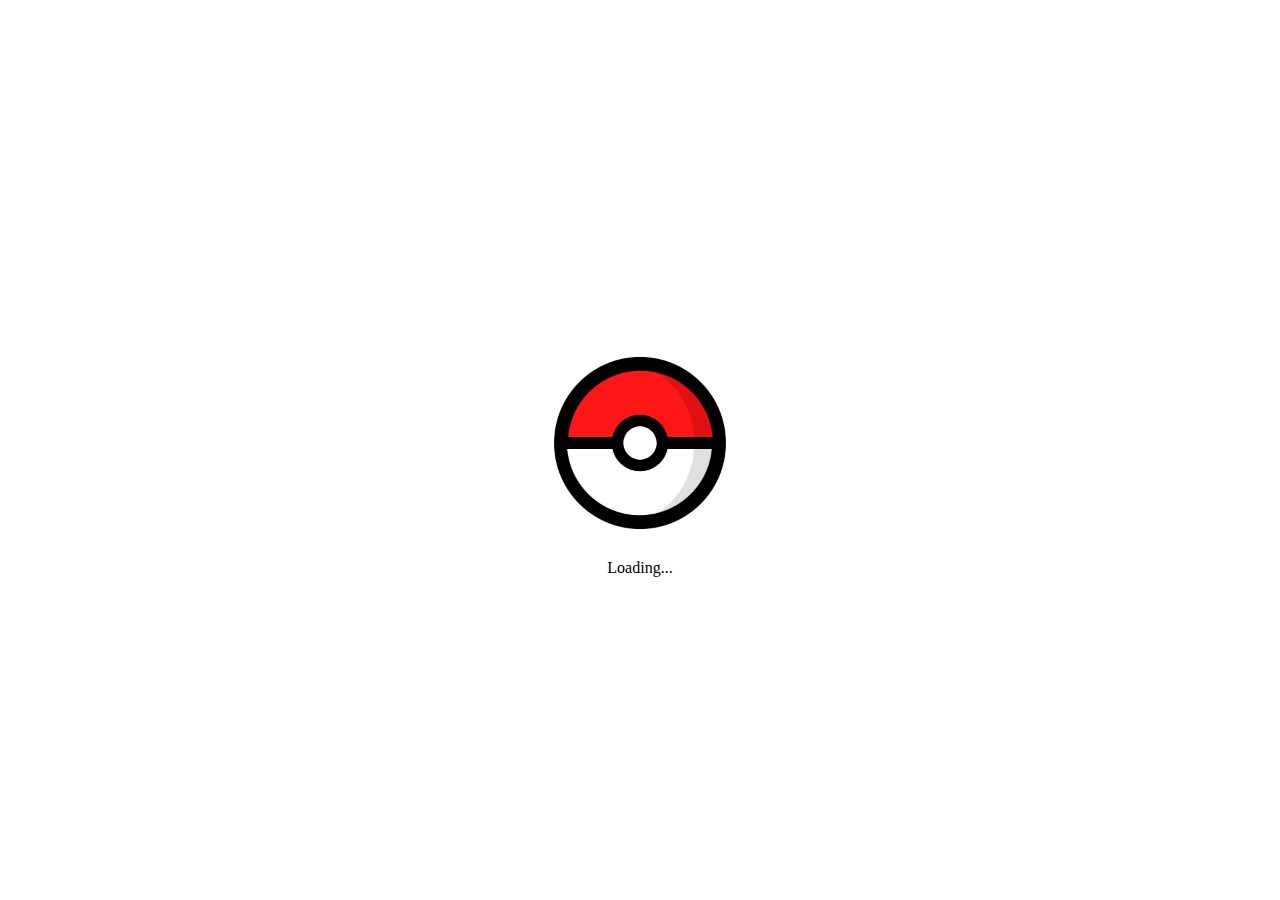
<file: index.html>
<!DOCTYPE html>
<html lang="en">
<head>
    <meta charset="UTF-8">
    <meta http-equiv="X-UA-Compatible" content="IE=edge">
    <meta name="viewport" content="width=device-width, initial-scale=1.0">
    <title>Pokemon Damage Calculator</title>
    <link rel="stylesheet" href="style.css" type="text/css">
</head>

<body>
    <div id = "mainBody">
        <h1>Pokedex</h1>
        <form id = "search">
        <hr/>
            <input id="input-box" type = "text" placeholder="Search Pokemon"
            autocomplete="off"/>
        </form>
        <ol id="pokedex">

        </ol>
    </div>
    <div id = "loadingScreen">
        <img id = "loadingCircle" src = "public/pokeball.png"/>
        <p>Loading...</p>
    </div>
    <script src = "app.js"></script>
</body>
</html>
</file>
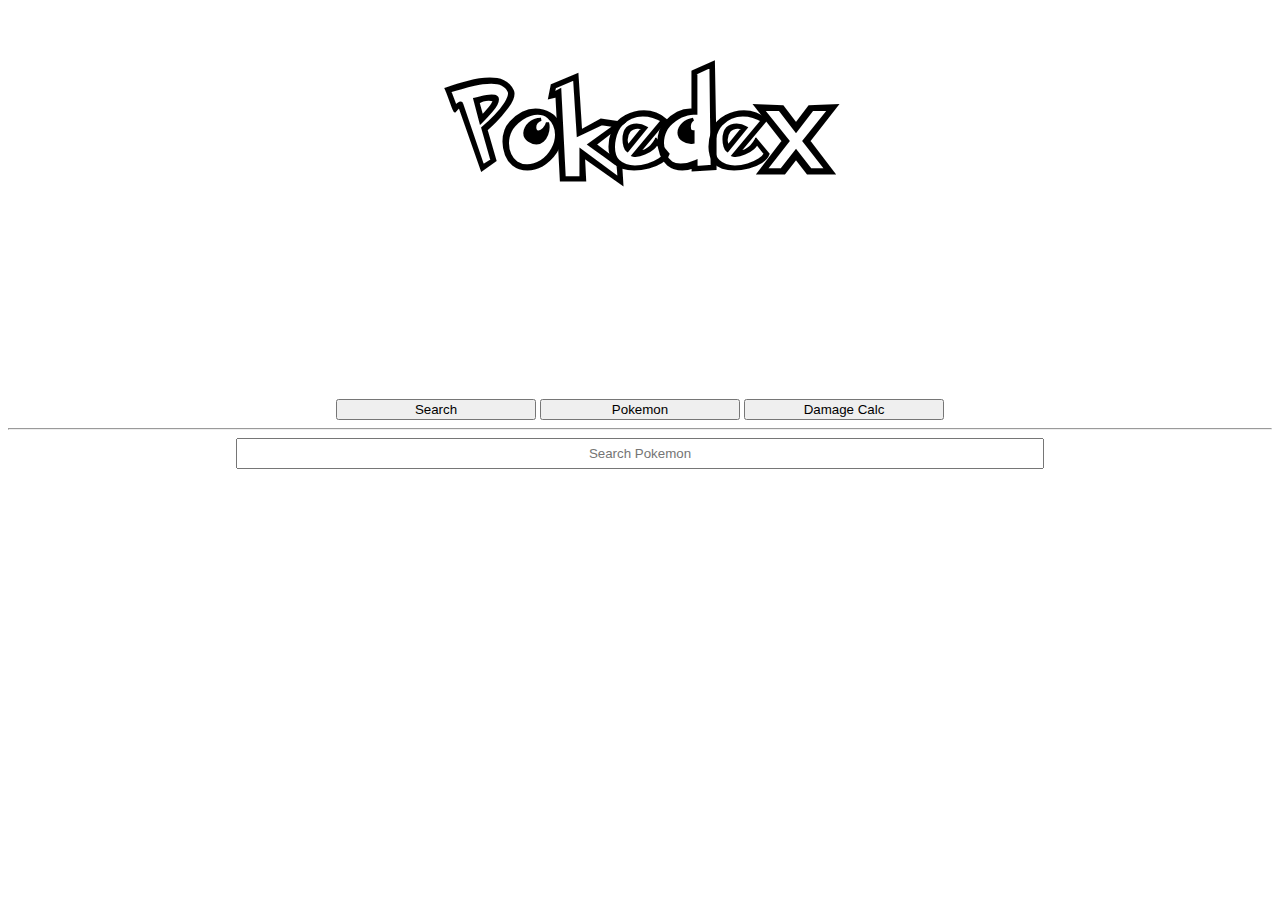
<file: pokeList.html>
<!DOCTYPE html>
<html lang="en">
<head>
    <meta charset="UTF-8">
    <meta http-equiv="X-UA-Compatible" content="IE=edge">
    <meta name="viewport" content="width=device-width, initial-scale=1.0">
    <title>Pokemon Damage Calculator</title>
    <link rel="stylesheet" href="style.css" type="text/css">
</head>

<body>
    <h1>Pokedex</h1>
    <form>
        <button id = "search">Search</button>
        <button>Pokemon</button>
        <button>Damage Calc</button>
    <hr/>
        <input id="input-box" type = "text" placeholder="Search Pokemon"
        autocomplete="off"/>
    </form>
    <ol id="pokedex">

    </ol>
    <script src = "pokeListScript.js"></script>
</body>
</html>
</file>
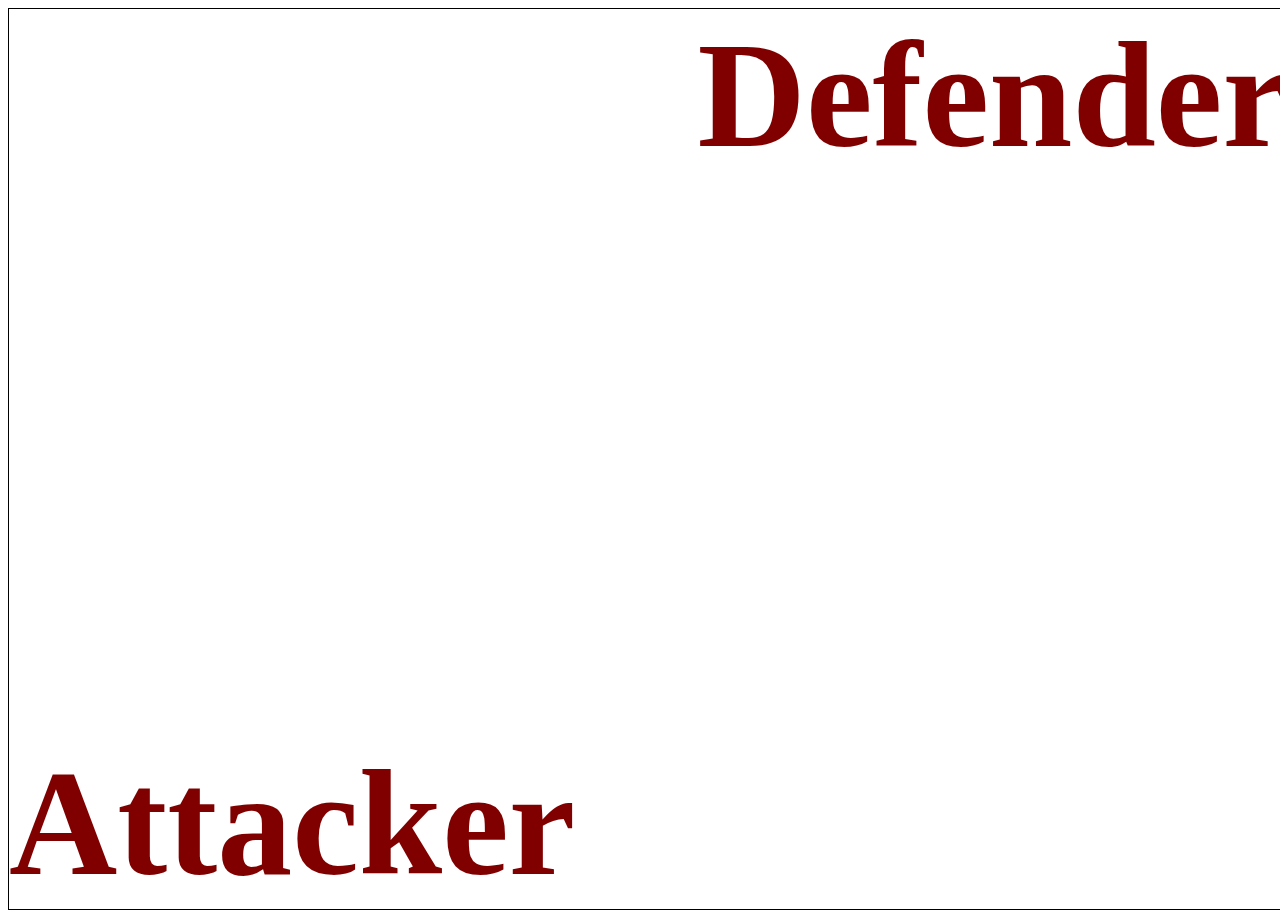
<file: damageCalc/damageCalcHome.html>
<!DOCTYPE html>
<html lang="en">
<head>
    <meta charset="UTF-8">
    <meta name="viewport" content="width=device-width, initial-scale=1.0">
    <title>Damage Calc</title>
    <link rel="stylesheet" href="damageCalcStyles.css" type="text/css">
</head>
<body>
    <div id = "flexContainer">
    <h1 class = "attackDefend" id = "attacker">Attacker</h1>
    <h1 class = "attackDefend" id = "defender">Defender</h1>
    </div>
    <div id = "theater">
    </div>
</body>
</html>
</file>
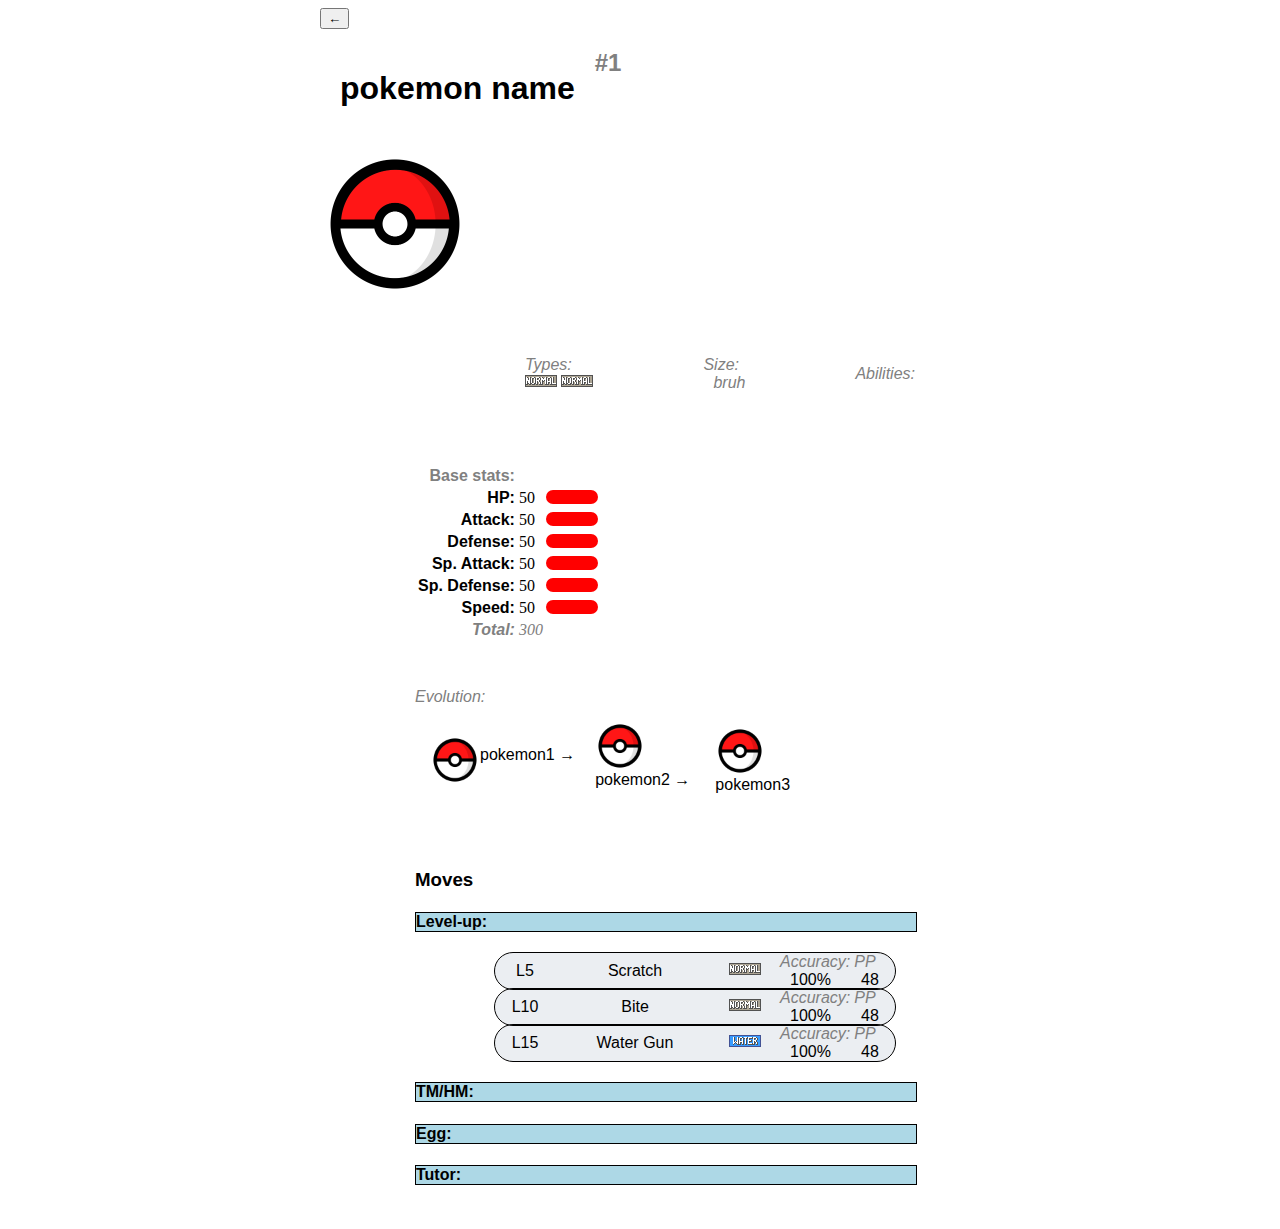
<file: pokemon/template.html>
<!DOCTYPE html>
<html lang="en">
<head>
    <meta charset="UTF-8">
    <meta http-equiv="X-UA-Compatible" content="IE=edge">
    <meta name="viewport" content="width=device-width, initial-scale=1.0">
    <title>Pokemon Damage Calculator</title>
    <link rel = "stylesheet" href = "pokemonStyles.css"/>
</head>
<body>
    <div id="mainBody">
        <div id="bodyWrapper">
            <div id="baseWrapper">
            <div id = "backButton" onclick = "backButtonPressed()">
                <button>←</button>
            </div>
            <div class = "nameContainer">
                <h1>
                    <h1 id = "name">pokemon name</h1>
                    <h2 id = "num">#1</h2>
                </h1>
            </div>
            <img id = "mainImg" src = "/public/pokeball.png"/>
            <div class = "attributeContainer">
                <dl>
                    <dt>Types:</dt>
                    <img id = "type1" src = "/public/normal.png"/>
                    <img id = "type2" src = "/public/normal.png"/>
                </dl>
                <dl>
                    <dt>Size:</dt>
                    <dd id = "htwt">bruh</dd>
                </dl>
                <dl>
                    <dt>Abilities:</dt>
                    <div id="abilitiesWrapper">
                    </div>
                </dl>
            </div>
            <table class = "stats">
                <tbody>
                    <tr>
                        <th id = "statTitle">Base stats:</th>
                        <td></td>
                        <td style = width:200px;></td>
                    </tr>
                    <tr>
                        <th>HP:</th>
                        <td id = "hp" class = "stat">50</td>
                        <td id = "hpBar" class = "statbar">
                            <div class = "statbarContainer">
                                <span></span>
                            </div>
                        </td>
                        
                    <tr>
                        <th>Attack:</th>
                        <td id = "atk" class = "stat">50</td>
                        <td id = "atkBar" class = "statbar">
                            <span></span>
                        </td>
                        
                    </tr>
                    <tr>
                        <th>Defense:</th>
                        <td id = "def" class = "stat">50</td>
                        <td id = "defBar" class = "statbar">
                            <span></span>
                        </td>
                        
                    </tr>
                    <tr>
                        <th>Sp. Attack:</th>
                        <td id = "spatk" class = "stat">50</td>
                        <td id = "spatkBar" class = "statbar">
                            <span></span>
                        </td>
                        
                    </tr>
                    <tr>
                        <th>Sp. Defense:</th>
                        <td id = "spdef" class = "stat">50</td>
                        <td id = "spdefBar" class = "statbar">
                            <span></span>
                        </td>
                    </tr>
                    <tr>
                        <th>Speed:</th>
                        <td id = "spd" class = "stat">50</td>
                        <td id = "spdBar" class = "statbar">
                            <span></span>
                        </td>
                        
                    </tr>
                    <tr id = "totalStats">
                        <th>Total:</th>
                        <td id = "totalNum">300</td>
                    </tr>
                </tbody>
            </table>
            <dl id = "evos">
                <dt>Evolution: </dt>
                    <div class = "evoContainers">
                        <ul id="evoListOne">
                            <dd id = "evo1">
                                <img class = "smallSprite" id = "smallSprite1" src = "/public/pokeball.png"/>
                                pokemon1
                                →
                            </dd>
                        </ul>
                        <ul id = "evoTwoList">
                            <dd id = "evo2">
                                <img class = "smallSprite" id = "smallSprite2" src = "/public/pokeball.png"/>
                                pokemon2
                                →
                            </dd>
                        </ul>
                        <ul id="evoThreeList">
                            <dd id = "evo3">
                                <img class = "smallSprite" id = "smallSprite3" src = "/public/pokeball.png"/>
                                pokemon3
                            </dd>
                        </ul>
                </div>
        </dl>
        <div id = "moves">
            <h3>Moves</h3>
            <h4>Level-up:</h4>
            <ul id = "moveSet">
                <ul>
                    <div class = "moveContainer">
                        <li id = "levelCol">L5</li>
                        <li id = "nameCol">Scratch</li>
                        <li id = "typeCol">
                            <img src = "/public/normal.png"/>
                        </li>
                        <li id = "accCol">
                            <dt>Accuracy: </dt>
                            <dd>100%</dd>
                        </li>
                        <li id = "ppCol">
                            <dt>PP</dt>
                            <dd>48</dd>
                        </li>
                    </div>
                </ul>
                <ul>
                    <div class = "moveContainer">
                        <li id = "levelCol">L10</li>
                        <li id = "nameCol">Bite</li>
                        <li id = "typeCol">
                            <img src = "/public/normal.png"/>
                        </li>
                        <li id = "accCol">
                            <dt>Accuracy: </dt>
                            <dd>100%</dd>
                        </li>
                        <li id = "ppCol">
                            <dt>PP</dt>
                            <dd>48</dd>
                        </li>
                    </div>
                </ul>

                <ul>
                    <div class = "moveContainer">
                        <li id = "levelCol">L15</li>
                        <li id = "nameCol">Water Gun</li>
                        <li id = "typeCol">
                            <img src = "/public/water.png"/>
                        </li>
                        <li id = "accCol">
                            <dt>Accuracy: </dt>
                            <dd>100%</dd>
                        </li>
                        <li id = "ppCol">
                            <dt>PP</dt>
                            <dd>48</dd>
                        </li>
                    </div>
                </ul>
            </ul>
            <h4>TM/HM:</h4>
            <ul id = "tmSet">

            </ul>
            <h4>Egg:</h4>
            <ul id = "eggSet">

            </ul>
            <h4>Tutor:</h4>
            <ul id = "tutorSet">

            </ul>
            </div>
        </div>
        <div id="altWrapper">
            <h1 id = "moveDescName">Move name</h1>
            <dt id = "typeDescTitle">Type</dt>
            <div id = "typeDescWrapper">
                <dd id = "typeDesc1"> <img id = "desc1Img" src = "/public/normal.png"> </dd>
                <dd id = "typeDesc2"><img id = "desc2Img" src = "/public/normal.png"></dd>
            </div>
            <dh id = "basePowerWrapper">
                <dt>Base power:</dt>
                <dd id = "basePowerNum">40</dd>
            </dh>
            <dh id = "accuracyDescWrapper">
                <dt id = "accuracyDescTitle">Accuracy</dt>
                <dd id = "accuracyDescNumber">100%</dd>
            </dh>
            <dh id="ppDescWrapper">
                <dt id = "ppDescTitle">PP</dt>
                <dd id = "ppDescNumber">2</dd>
            </dh>
            <p id = "moveShortDesc">Description</p>
        </div>
    </div>
    </div>

    <div id = "loadingScreen">
        <img id = "loadingCircle" src = "/public/pokeball.png"/>
        <p>Loading...</p>
    </div>
    <script src = "templateScript.js"></script>
    </body>
</html>
</file>
<file: style.css>
@font-face{
    src: url(fonts/pokemonFont.ttf);
    font-family: pokemonFont
}

body{
    text-align: center;
}
h1{
    font-family: pokemonFont;
    font-size: 100px;
}
button{
    width: 200px;
}
#input-box{
    text-align: center;
    width: 800px;
    height: 25px;
}
#search{
    margin-top: 125px;
}

.card{
    background-color: lightgrey;
    text-align: left;
    width: 250px;
    height: 35px;
    border-radius: 10px;
    margin-left: auto;
    margin-right: auto;
    cursor: pointer;
}
.card:hover{
    background-color: grey;
}
.card-image{
   width: 45px;
   position: relative;
   right:40px;
}

.card-title{
    bottom: 50px;
    left: 50px;
    position: relative;
    font-family: Arial, Helvetica, sans-serif;
    font-size: medium;
}

.card-subtitle{
    position: relative;
    text-align: right;
    bottom: 85px;
    right: 20px;
}

.result-box{
    margin-left: auto;
    margin-right: auto;
    width: 250px;
}
.type-image1{
    position:relative;
    left:135px;
    bottom:115px;
}
.type-image2{
    position:relative;
    left:135px;
    bottom:115px;
}
a:visited{
    text-decoration: none;
    color: black;
}
#loadingScreen{
    height: 300px;
    width: 300px;
    display: flex;
    flex-direction: column;
    justify-content: center;
    align-items: center;
    position: absolute; 
    left: 0; 
    right: 0; 
    margin-left: auto; 
    margin-right: auto; 
    bottom: 0;
    margin-bottom: 22%;
}
#loadingCircle{
    animation-name: rotateLoadingCircle;
    animation-duration: 3s;
    height: 200px;
    width: 200px;
}
@keyframes rotateLoadingCircle{
    from{rotate: 0deg;}
    to{rotate: 360deg;}
}

#mainBody{
    display: none;
}

#damageButton{
    border: 10px solid;
    height: 100px;
    width: 100px;
}
#pokemonButton{
    border: 10px solid;
}

#damageCalcButton{
    position: absolute;
}
</file>
<file: damageCalc/damageCalcStyles.css>
#flexContainer{
    border: 1px solid;
    width: 100vw;
    height: 100vh;
    display: flex;
    justify-content: space-between;
}
.attackDefend{
    font-size: 150px;
    margin: 0%;
    color: maroon;
}
#attacker{
    align-self: flex-end;
}
#defender{
    height: 150px;
}
</file>
<file: pokemon/pokemonStyles.css>
body{
    font-family:'Gill Sans', 'Gill Sans MT', Calibri, 'Trebuchet MS', sans-serif;
}

.nameContainer{
    width: 500px;
    display: flex;
    justify-content: flex-start;
    font-family: Arial, Helvetica, sans-serif;
}
#num{
    color: grey;
}
.attributeContainer{
    font-style: italic;
    display: flex;
    margin-left: 150px;
    width: 500px;
    height: 150px;
    justify-content: space-around;
    align-items: center;
    font-family:Arial, Helvetica, sans-serif;
    color: grey;
}
#name{
    padding: 20px;
}
#mainImg{
    height: 150px;
    width: 150px;
    float: left;
}
dd{
    margin-inline-start: 10px;
}

.stats{
    padding: 15px;
    margin-left: 80px;
}
.statbar{
    width:50px;
    display: block;
    background-color: red;
    height: 12px;
    margin-top: 2px;
}
.smallSprite{
    padding-top: 10px;
    width: 50px;
    height: 50px;
}
.evoContainers{
    /* outline: 1px solid; */
    display: flex;
}
#evos{
    padding: 15px;
    margin-left: 80px;
}
#moves{
    padding: 15px;
    margin-left: 80px;
}
.moveContainer{
    list-style-type: none;
    width: 400px;
    display: flex;
    justify-content: space-around;
    align-items: center;
    outline: 1px solid;
    border-radius: 25px;
    background-color: #ebeef2;
}
#statTitle{
    color: grey;
    font-family:'Gill Sans', 'Gill Sans MT', Calibri, 'Trebuchet MS', sans-serif;
}
th{
    text-align: right;
}
td{
    font-family: 'Times New Roman', Times, serif;
}
.statbar{
    border-radius: 10px;
}
dt{
    font-style:italic;
    color: grey;
}
#levelCol{
    width: 50px;
    text-align: center;
}
#nameCol{
    width: 150px;
    text-align: center;
}
#typeCol{
    width: 50px;
    text-align: center;
}
#accCol{
    width: 50px;
    text-align: center;
}
#ppCol{
    width: 50px;
    text-align: center;
}
#evo1{
    display: flex;
    align-items: center;
}
#evo2{
    display: flex;
    flex-direction: column;
    justify-content: space-around;
}
#evo3{
    display: flex;
    flex-direction: column;
    justify-content: space-around;
}

h4{
    border: 1px solid;
    background-color: lightblue;
    width: 500px;
}
#totalStats{
    color: grey;
    font-style: italic;
    font-family: Verdana, Geneva, Tahoma, sans-serif;
}
#evoTwoList{
    padding: 5px;
    list-style-type: none;
    display: flex;
    flex-direction: column;
    align-items: center;
}
#evoThreeList{
    padding: 10px;
    list-style-type: none;
}
#evoListOne{
    padding: 5px;
    list-style-type: none;
    display: flex;
    align-items: center;
}

#baseWrapper{
    width: 50vw;
}

#altWrapper{
    display: none;
    width: 50vw;
    animation-name: moveDescriptionSlideIn;
    animation-duration: 0.5s;
    border: 1px solid;
}
#bodyWrapper{
    display: flex;
    justify-content: center;
}
.moveContainer:hover{
    background-color: lightgrey;
}
.moveContainer{
    cursor: pointer;
}
@keyframes moveDescriptionSlideIn{
    from{width: 0vw;}
    to{width: 50vw;}
}
@keyframes moveDescriptionSlideOut{
    from{width: 50vw;}
    to{width: 0vw;}
}
#moveDescName{
    margin-left: 20px;
}
#typeDescTitle{
    margin-left: 20px;
}
#typeDescWrapper{
    margin-left: 20px;
    display: flex;
}
#accuracyDescWrapper{
    float: left;
    margin-left: 20px;
}
#ppDescWrapper{
    float: left;
    margin-left: 20px;
}
#moveShortDesc{
    clear: left;
    padding: 20px;
    font-size: 20px;
    width: 600px;
}
#altWrapper dd{
    font-size: 30px;
}
#altWrapper dt{
    font-size: 25px;
}
#basePowerWrapper{
    float: left;
    margin-left: 20px;
}
#abilitiesWrapper{
    display: flex;
}
#loadingScreen{
    height: 300px;
    width: 300px;
    display: flex;
    flex-direction: column;
    justify-content: center;
    align-items: center;
    position: absolute; 
    left: 0; 
    right: 0; 
    margin-left: auto; 
    margin-right: auto; 
    bottom: 0;
    margin-bottom: 22%;

}
#loadingCircle{
    animation-name: rotateLoadingCircle;
    animation-duration: 3s;
    height: 200px;
    width: 200px;
}
@keyframes rotateLoadingCircle{
    from{rotate: 0deg;}
    to{rotate: 360deg;}
}
#mainBody{
    display: none;
}
</file>
